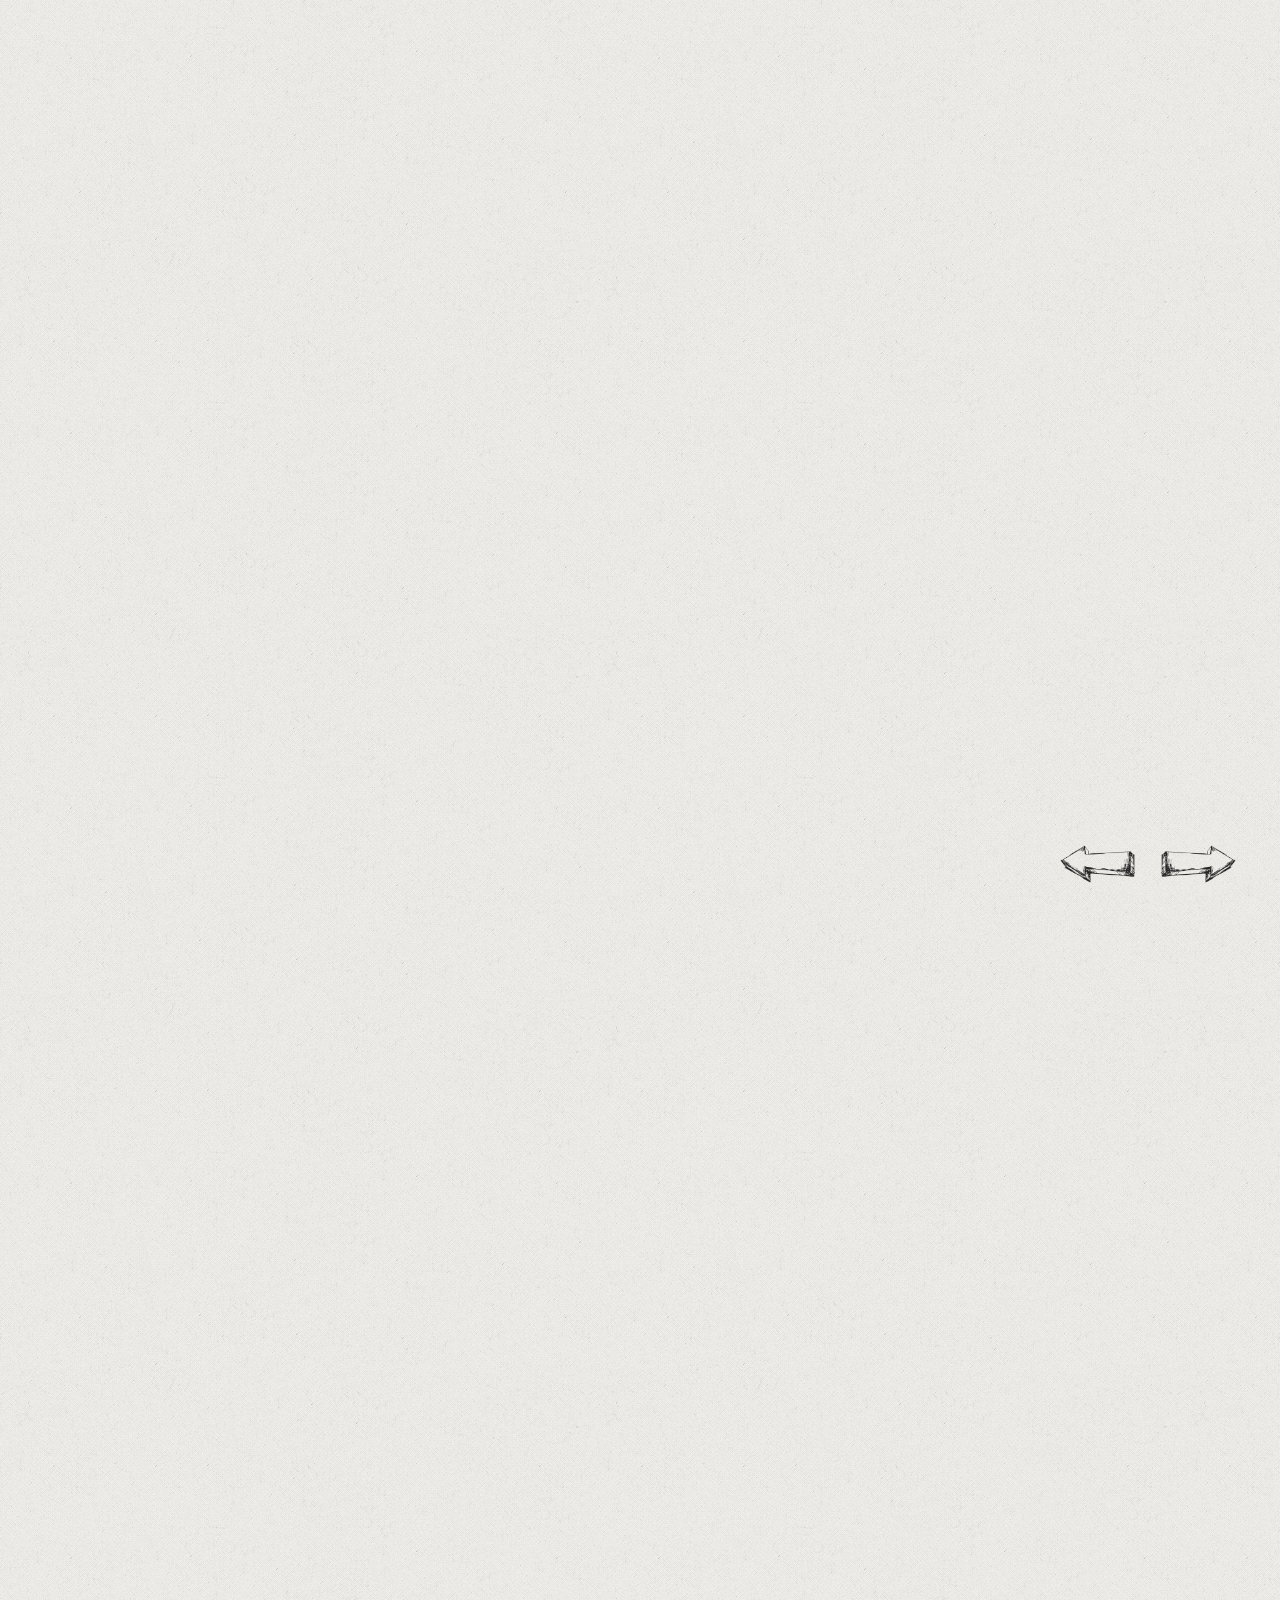
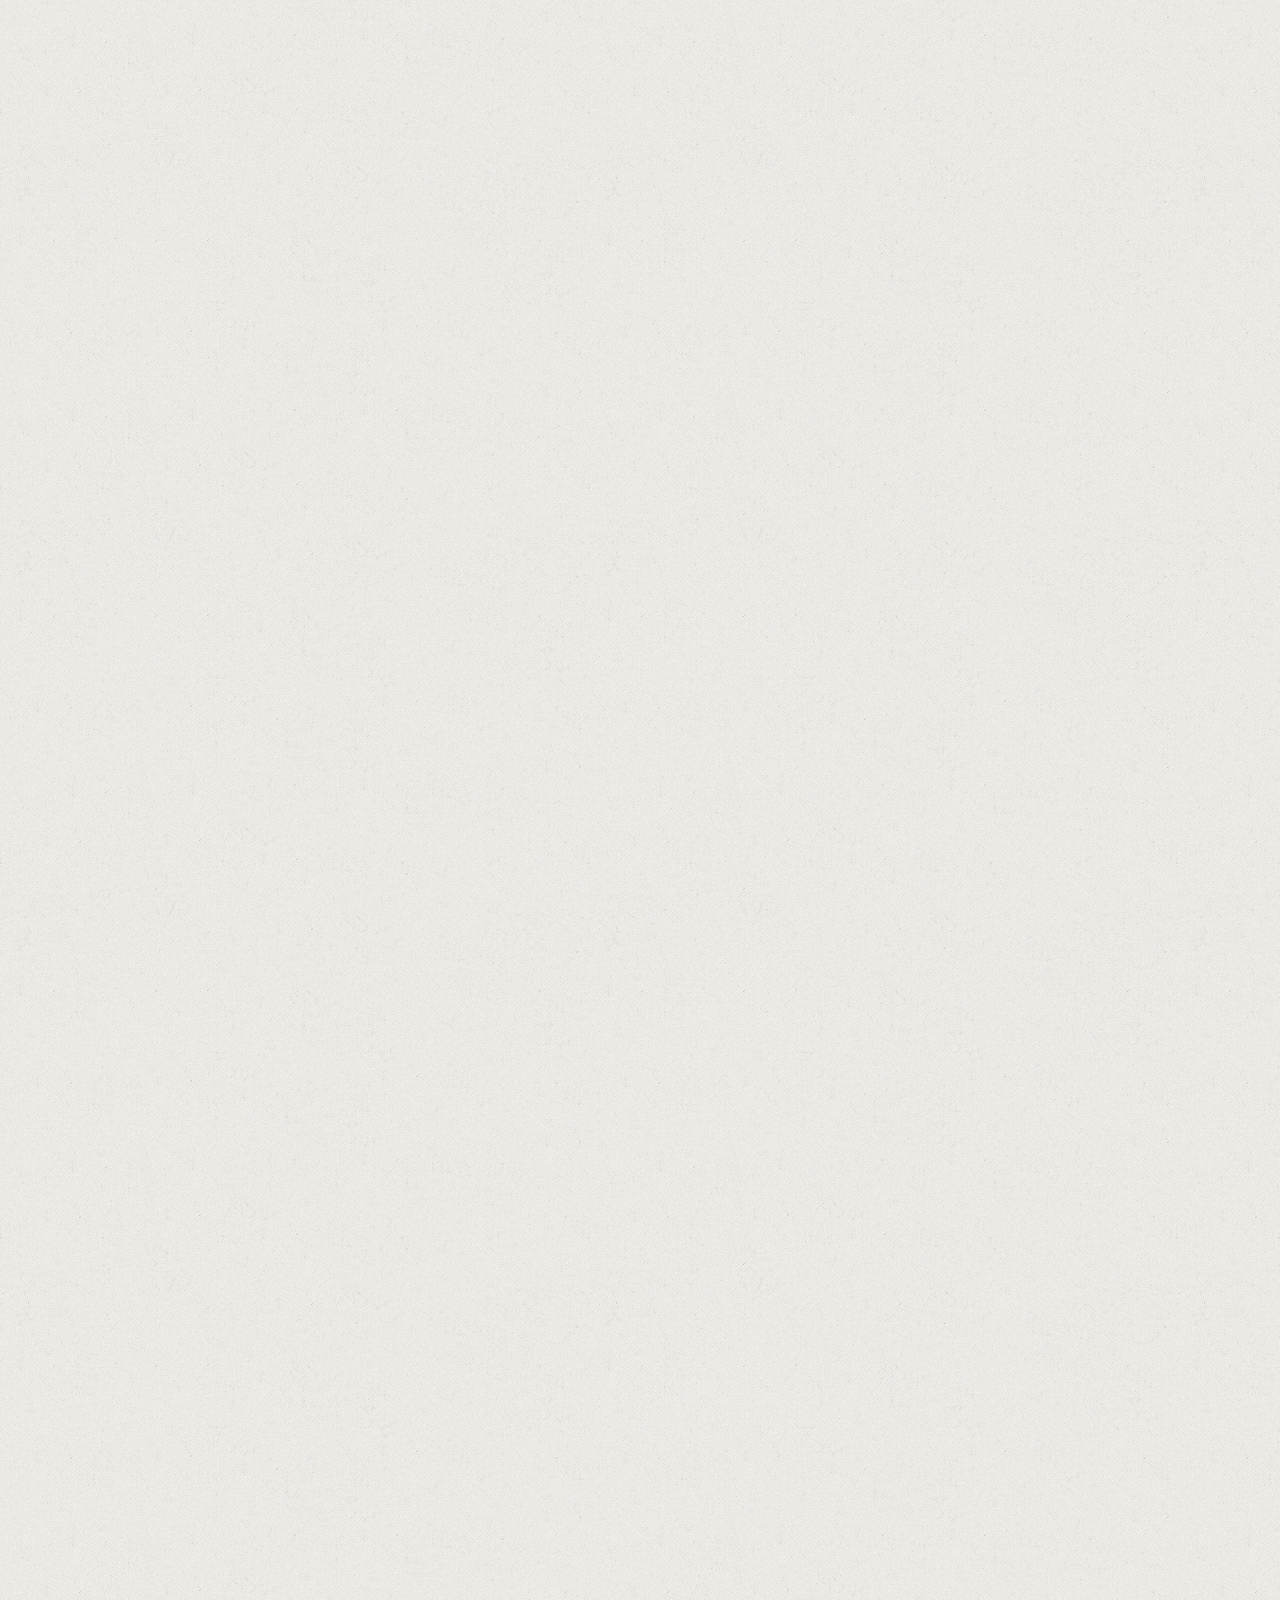
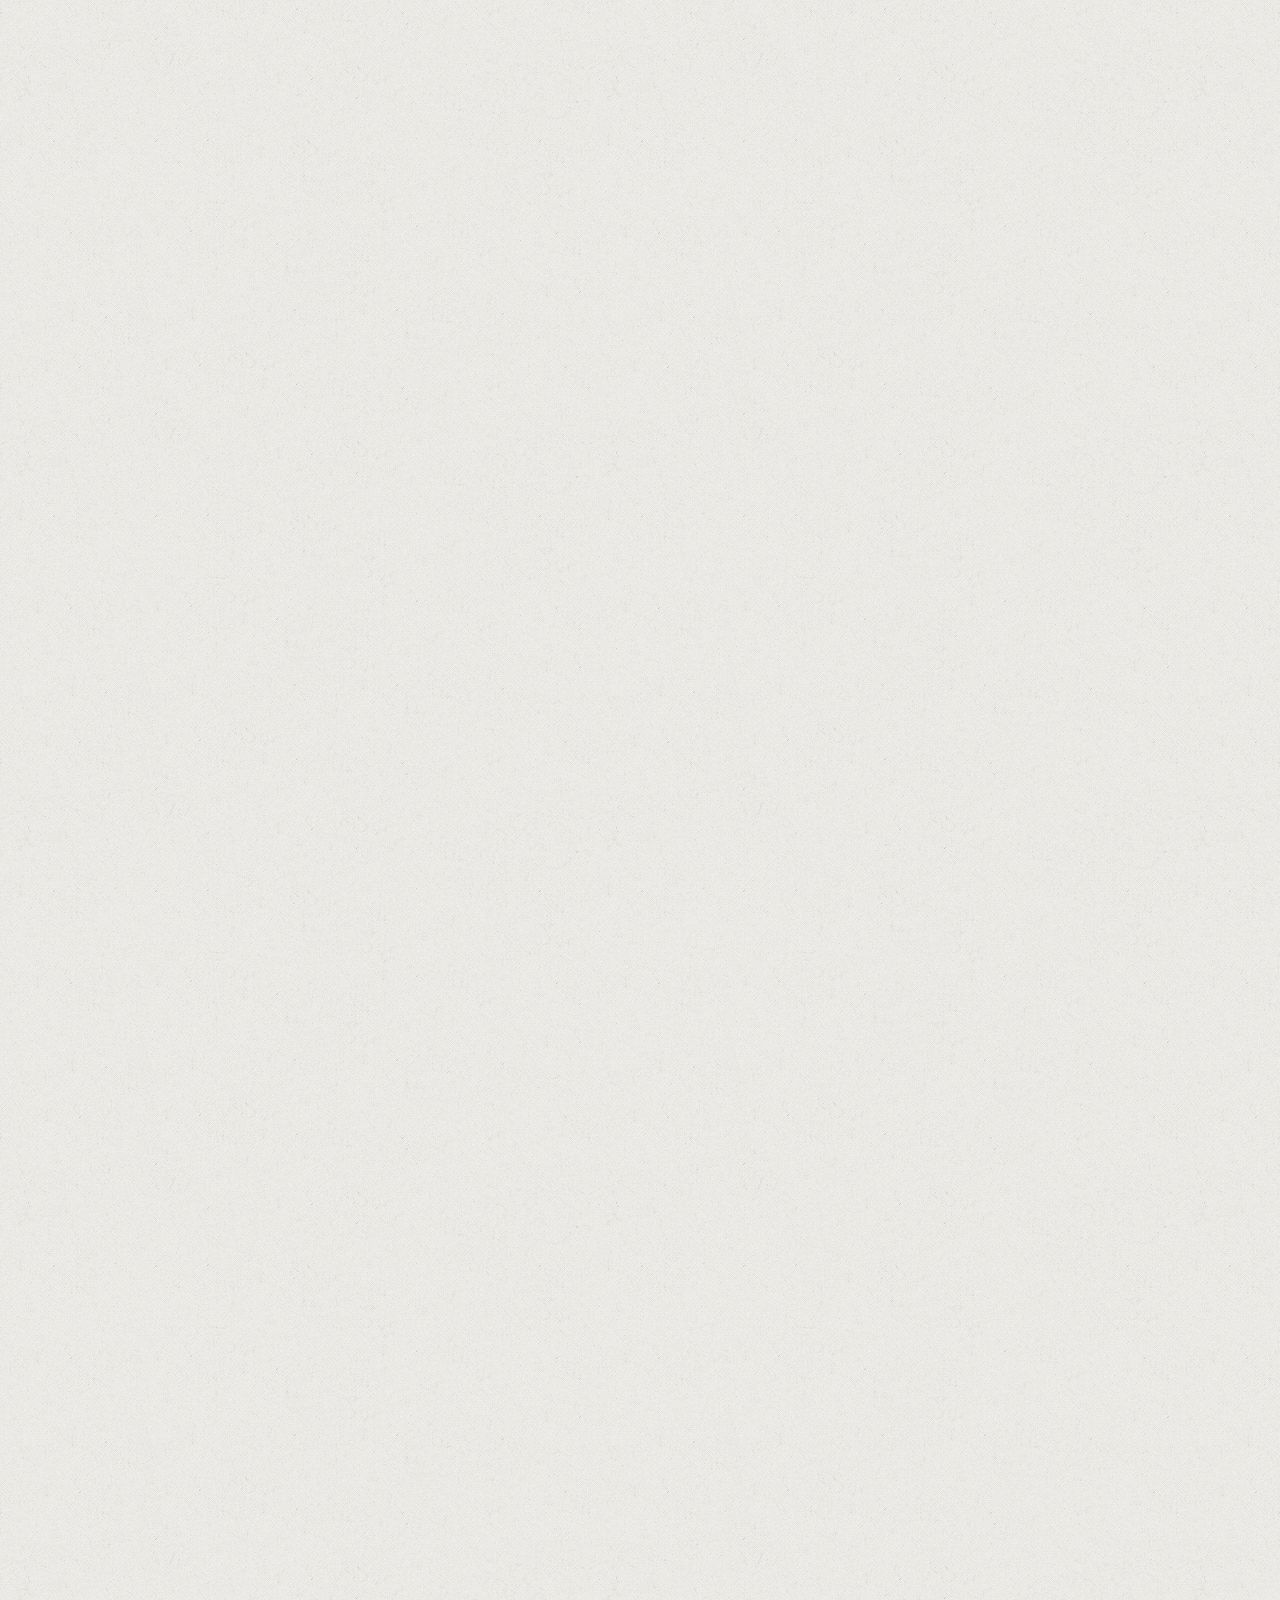
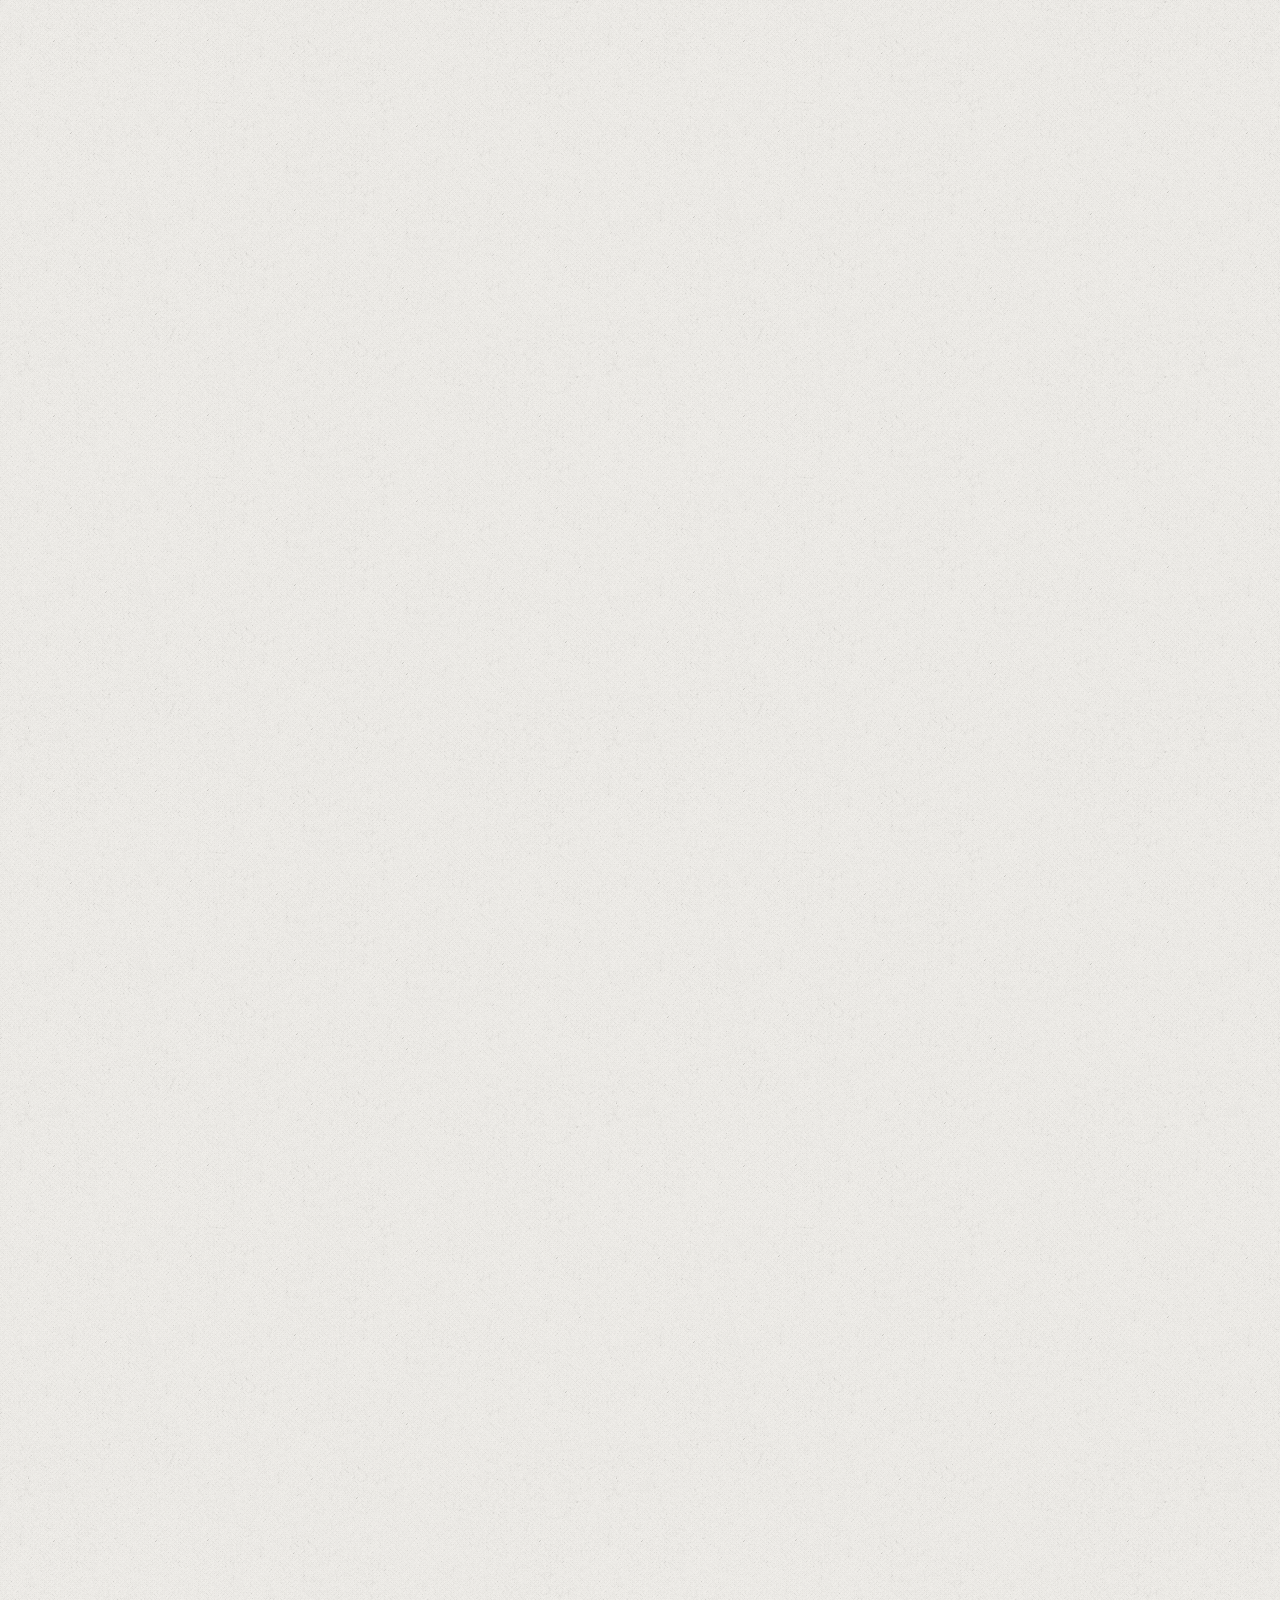
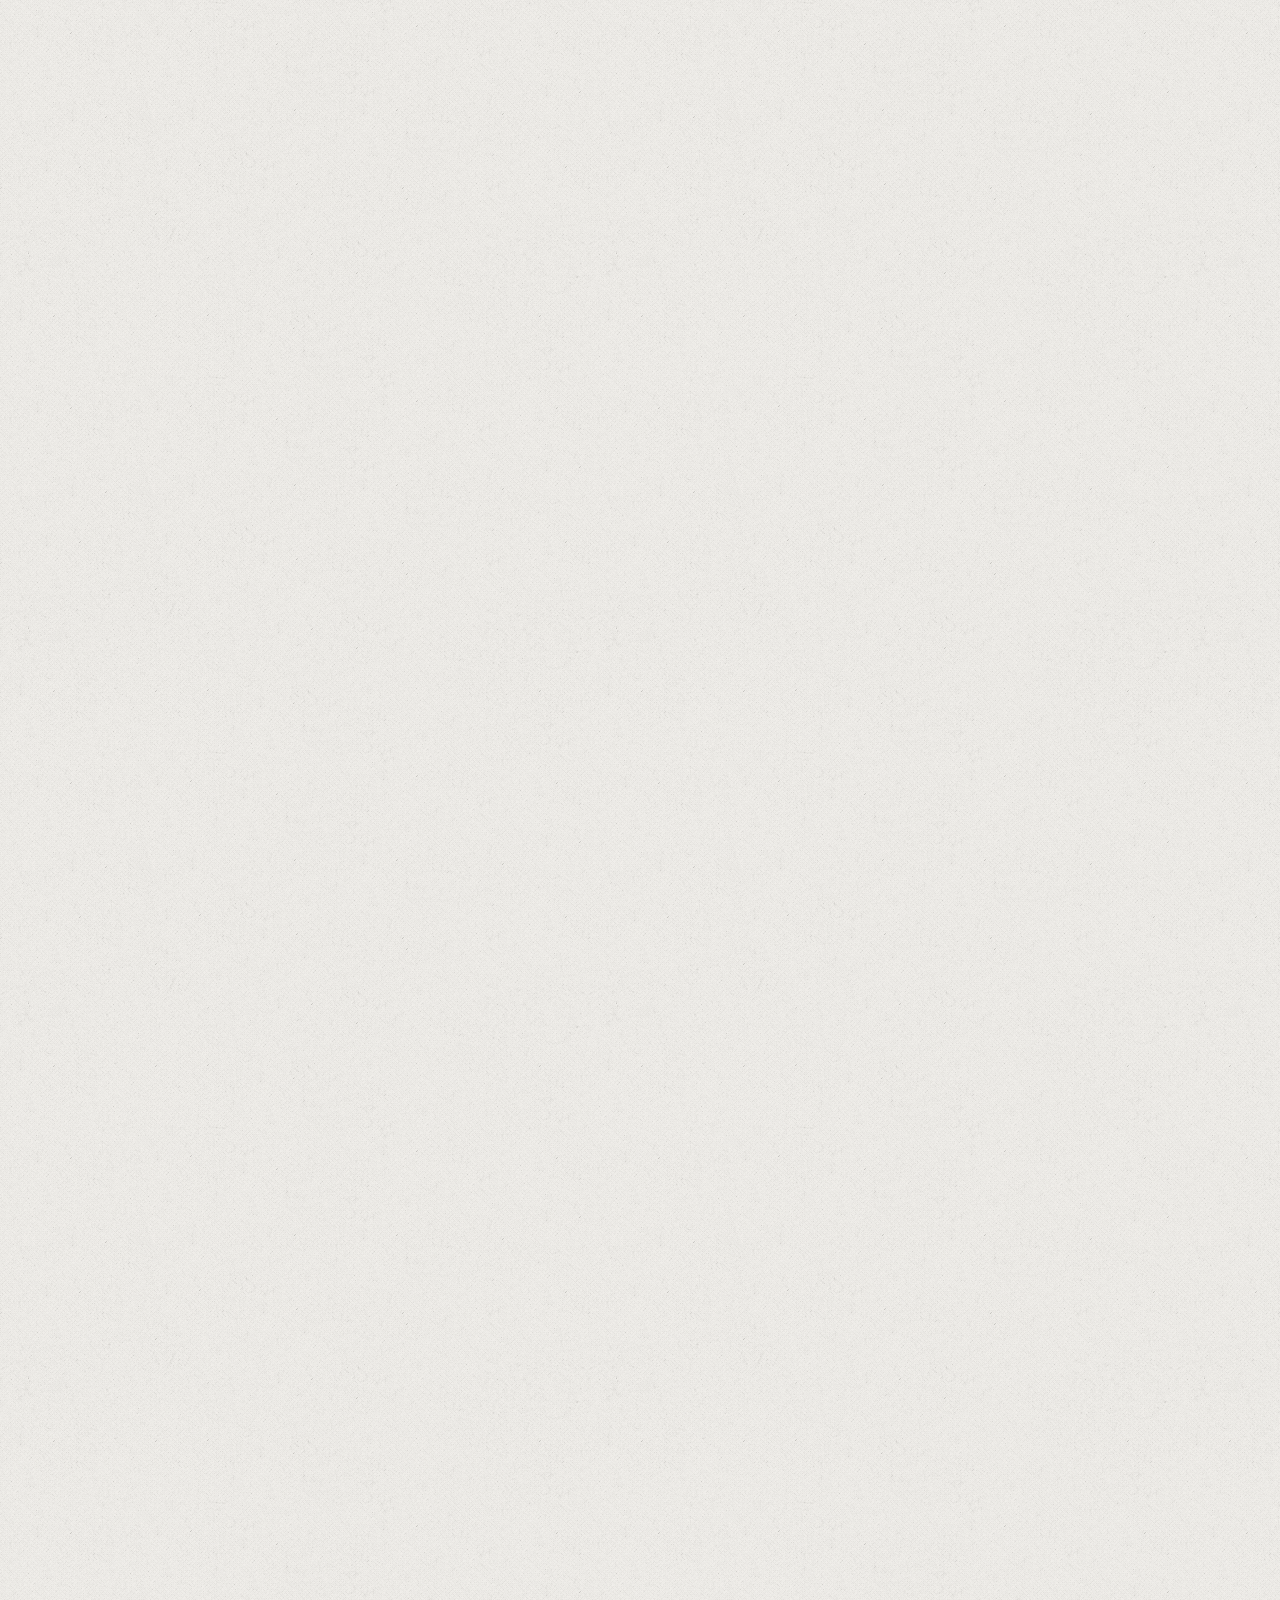
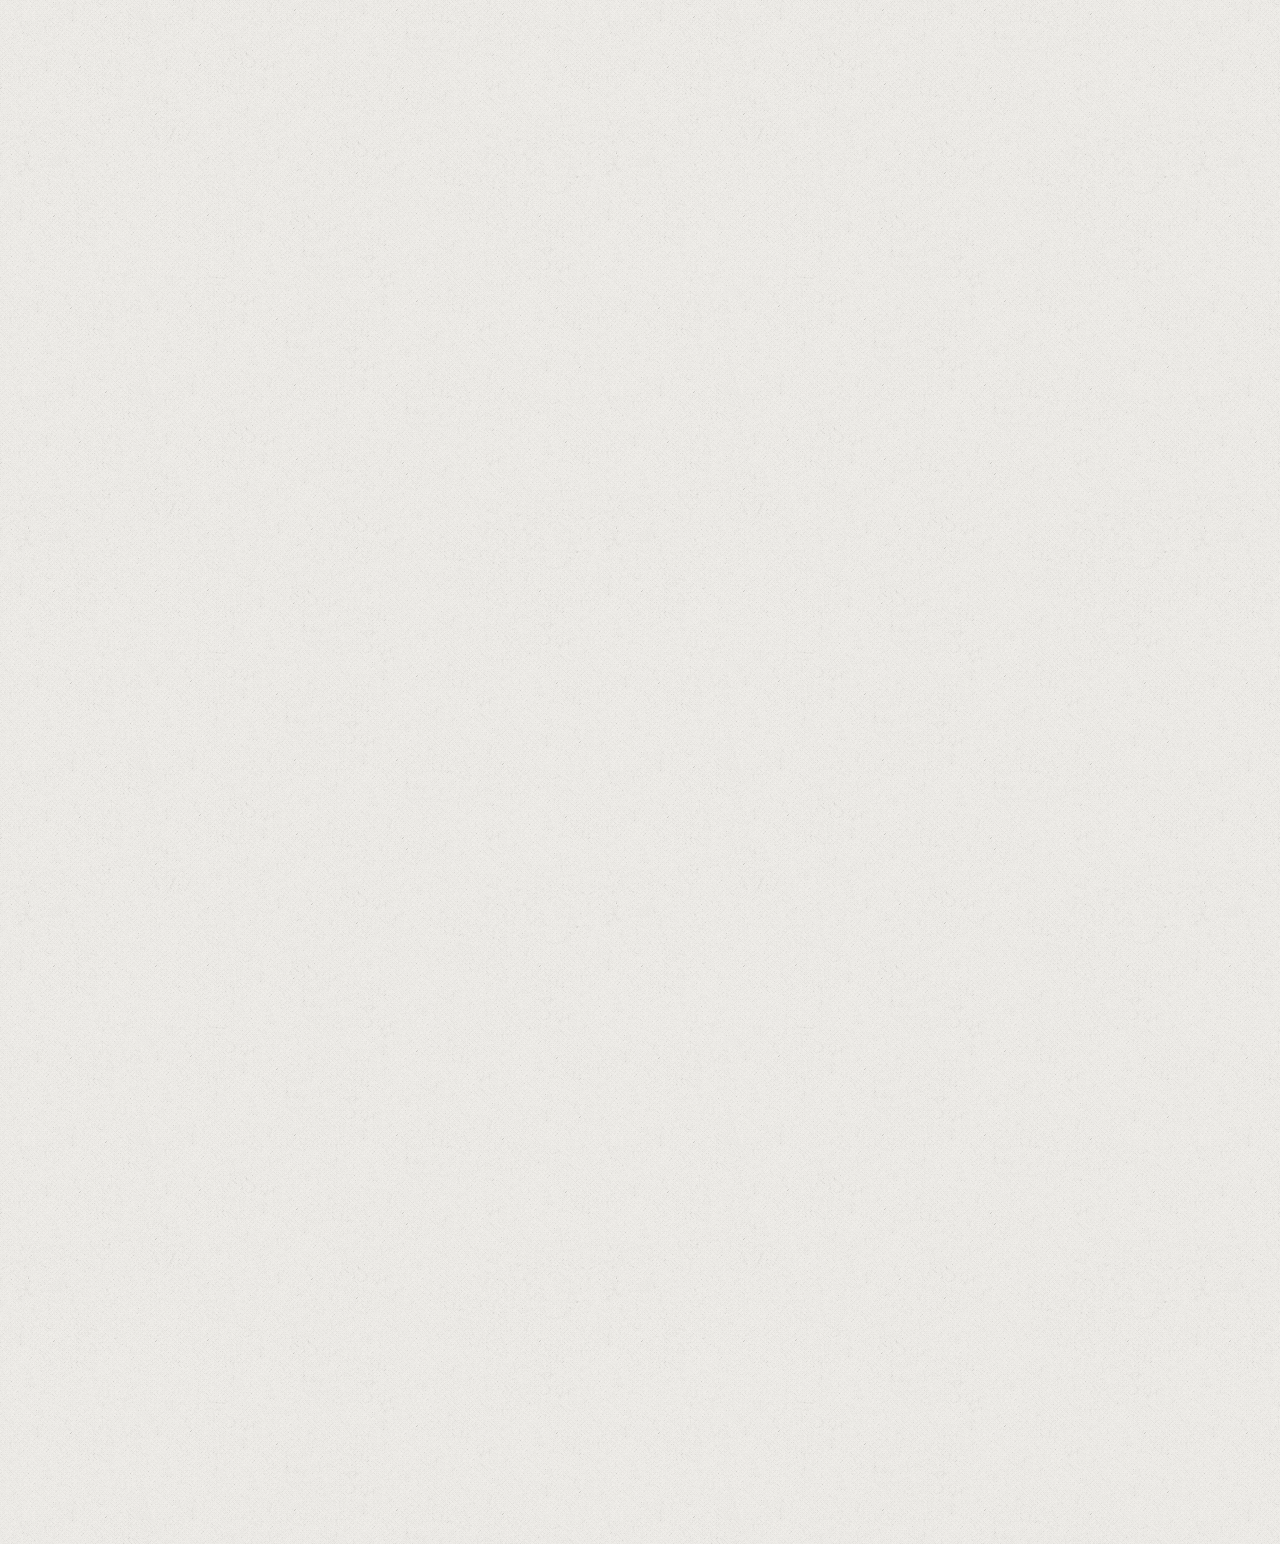
<file: index.html>
<!doctype html><html lang="en"><head><meta charset="utf-8"/><link rel="icon" href="/favicon.ico"/><meta name="viewport" content="width=device-width,initial-scale=1"/><meta name="theme-color" content="#000000"/><link rel="manifest" href="/manifest.json"/><title>ROMECH</title><link href="/static/css/main.f2c6d811.chunk.css" rel="stylesheet"></head><body><noscript>You need to enable JavaScript to run this app.</noscript><div id="root"></div><script>!function(e){function r(r){for(var n,l,a=r[0],f=r[1],i=r[2],c=0,s=[];c<a.length;c++)l=a[c],Object.prototype.hasOwnProperty.call(o,l)&&o[l]&&s.push(o[l][0]),o[l]=0;for(n in f)Object.prototype.hasOwnProperty.call(f,n)&&(e[n]=f[n]);for(p&&p(r);s.length;)s.shift()();return u.push.apply(u,i||[]),t()}function t(){for(var e,r=0;r<u.length;r++){for(var t=u[r],n=!0,a=1;a<t.length;a++){var f=t[a];0!==o[f]&&(n=!1)}n&&(u.splice(r--,1),e=l(l.s=t[0]))}return e}var n={},o={1:0},u=[];function l(r){if(n[r])return n[r].exports;var t=n[r]={i:r,l:!1,exports:{}};return e[r].call(t.exports,t,t.exports,l),t.l=!0,t.exports}l.m=e,l.c=n,l.d=function(e,r,t){l.o(e,r)||Object.defineProperty(e,r,{enumerable:!0,get:t})},l.r=function(e){"undefined"!=typeof Symbol&&Symbol.toStringTag&&Object.defineProperty(e,Symbol.toStringTag,{value:"Module"}),Object.defineProperty(e,"__esModule",{value:!0})},l.t=function(e,r){if(1&r&&(e=l(e)),8&r)return e;if(4&r&&"object"==typeof e&&e&&e.__esModule)return e;var t=Object.create(null);if(l.r(t),Object.defineProperty(t,"default",{enumerable:!0,value:e}),2&r&&"string"!=typeof e)for(var n in e)l.d(t,n,function(r){return e[r]}.bind(null,n));return t},l.n=function(e){var r=e&&e.__esModule?function(){return e.default}:function(){return e};return l.d(r,"a",r),r},l.o=function(e,r){return Object.prototype.hasOwnProperty.call(e,r)},l.p="/";var a=this["webpackJsonproman-bd"]=this["webpackJsonproman-bd"]||[],f=a.push.bind(a);a.push=r,a=a.slice();for(var i=0;i<a.length;i++)r(a[i]);var p=f;t()}([])</script><script src="/static/js/2.fb537069.chunk.js"></script><script src="/static/js/main.399d9f67.chunk.js"></script></body></html>
</file>
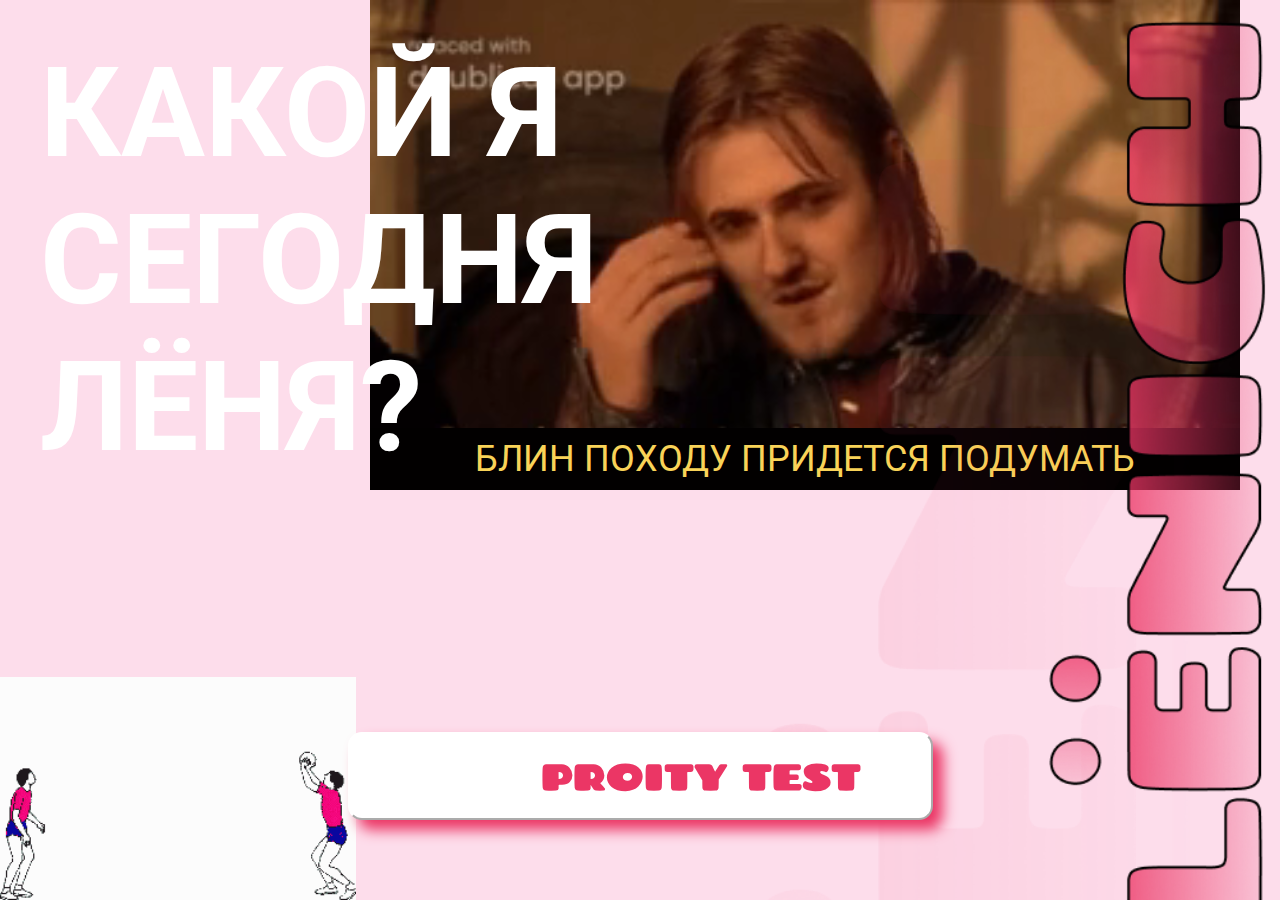
<file: lenich/index.html>
<!DOCTYPE html><html lang=en><head><meta charset=utf-8><meta http-equiv=X-UA-Compatible content="IE=edge"><meta name=viewport content="width=device-width,initial-scale=1"><link rel=icon href=/favicon.ico><link href="https://fonts.googleapis.com/css2?family=Chango&display=swap" rel=stylesheet><link href="https://fonts.googleapis.com/css2?family=Roboto&display=swap" rel=stylesheet><title>leonid_quiz</title><link href=/css/app.b2f03ea3.css rel=preload as=style><link href=/js/app.4fde1612.js rel=preload as=script><link href=/js/chunk-vendors.8d2de360.js rel=preload as=script><link href=/css/app.b2f03ea3.css rel=stylesheet></head><body><noscript><strong>We're sorry but leonid_quiz doesn't work properly without JavaScript enabled. Please enable it to continue.</strong></noscript><div id=app></div><script src=/js/chunk-vendors.8d2de360.js></script><script src=/js/app.4fde1612.js></script></body></html>
</file>
<file: static/css/main.f2c6d811.chunk.css>
body{margin:0;font-family:-apple-system,BlinkMacSystemFont,"Segoe UI","Roboto","Oxygen","Ubuntu","Cantarell","Fira Sans","Droid Sans","Helvetica Neue",sans-serif;-webkit-font-smoothing:antialiased;-moz-osx-font-smoothing:grayscale;padding:1rem 2rem;line-height:1.4;overflow-x:hidden;background-image:url(/static/media/paper.b18a6e5e.png);height:100%;background-repeat:repeat}code{font-family:source-code-pro,Menlo,Monaco,Consolas,"Courier New",monospace}.container{display:flex;justify-content:center}.parent{max-width:1024px;display:grid;grid-template-columns:repeat(8,1fr);grid-template-rows:auto;grid-column-gap:20px;grid-row-gap:30px}.div1{grid-area:1/1/2/4}.div2{grid-area:1/4/2/9}.div3{grid-area:2/1/3/3}.div4{grid-area:2/3/3/9}.div5{grid-area:3/1/4/5}.div6{grid-area:3/5/4/9}.div7{grid-area:4/1/5/5}.div8{grid-area:4/5/5/9}.div9{grid-area:5/1/6/9}.div10{grid-area:6/1/7/9}.div11{grid-area:7/1/8/5}.div12{grid-area:8/1/9/5}.div13{grid-area:9/1/10/5}.div14{grid-area:7/5/10/9}.div15{grid-area:10/1/11/3}.div16{grid-area:10/3/11/5}.div17{grid-area:10/5/11/7}.div18{grid-area:10/7/11/9}.div19{grid-area:11/1/13/5}.div20{grid-area:11/5/12/9}.div21{grid-area:12/5/13/9}.div22{grid-area:14/1/15/9}.div23{grid-area:15/1/16/5}.div24{grid-area:16/1/17/5}.div25{grid-area:15/5/17/9}.div26{grid-area:17/1/18/9}.div27{grid-area:18/1/19/4}.div28{grid-area:18/4/19/9}.div29{grid-area:19/1/20/9}.div30{grid-area:20/1/21/9}.block{position:relative;text-align:center;font-size:1.2rem;background:#3d3d3d;opacity:0;border:3px solid #000;border-radius:2px}.block,.block img{display:block;object-fit:cover}.block img{width:100%;height:100%}.description{font-size:17px;cursor:pointer;position:absolute;background-color:#fff;border:2px solid #000;border-radius:5px;left:50%;max-width:50%;transition:all .3s ease-out;opacity:1}.description:hover{opacity:0}.description.middle{top:50%;transform:translate(-50%,-50%)}.description.left{top:50%;left:5px;transform:translateY(-50%)}.description.top-left{left:5px;top:5px}.description.top{top:0;transform:translate(-50%)}.description.top-right{left:auto;right:0;top:0}.description.right{right:0;left:auto;top:50%;transform:translateY(-50%)}.description.bottom-right{right:5px;bottom:5px;left:auto}.description.bottom{top:100%;transform:translate(-50%,-100%)}.description.bottom-left{left:5px;transform:translateY(-100%);top:calc(100% - 5px)}@keyframes flasher{0%{opacity:0;transform:translateX(2000px)}60%{opacity:1;transform:translateX(-30px)}80%{transform:translateX(10px)}to{transform:translateX(0)}}.block.active{animation:flasher .5s;opacity:1}.hintButtons{position:fixed;right:2rem;bottom:1rem;display:flex}@keyframes blink{0%{transform:scale(1)}50%{transform:scale(1.2)}to{transform:scale(1)}}.hintButton{background-image:url(/static/media/arrow.0e877e3b.png);cursor:pointer;background-position:50%;background-size:contain;background-repeat:no-repeat;width:100px;height:40px;animation:blink .5s cubic-bezier(.42,0,.38,1.05);animation-iteration-count:infinite}.hintButton.left{animation-delay:.25s;background-image:url(/static/media/arrrowLeft.f5990c6b.png)}
/*# sourceMappingURL=main.f2c6d811.chunk.css.map */
</file>
